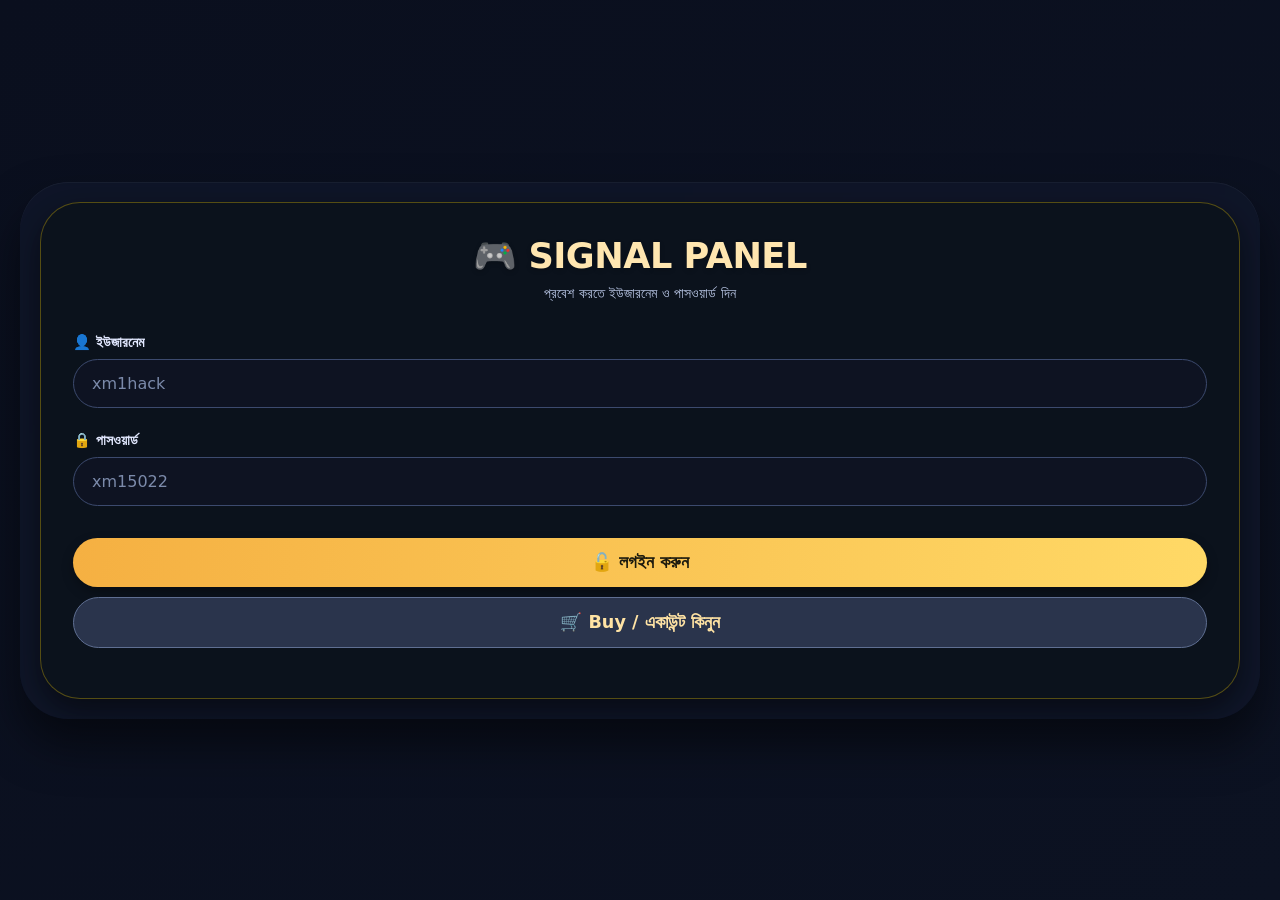
<file: whatsapp.html>
<!DOCTYPE html>
<html lang="bn">
<head>
    <meta charset="UTF-8">
    <meta name="viewport" content="width=device-width, initial-scale=1.0, user-scalable=yes">
    <title>গেম সিগন্যাল প্যানেল | HGNICE | DKWIN | TIGRO | AMARCLUB</title>
    <style>
        * {
            margin: 0;
            padding: 0;
            box-sizing: border-box;
            font-family: 'Segoe UI', 'Poppins', system-ui, -apple-system, 'Roboto', sans-serif;
        }

        body {
            background: linear-gradient(145deg, #0a0f1e 0%, #0c1222 100%);
            min-height: 100vh;
            display: flex;
            justify-content: center;
            align-items: center;
            padding: 20px;
        }

        .app-container {
            max-width: 1300px;
            width: 100%;
            background: rgba(18, 25, 45, 0.7);
            backdrop-filter: blur(2px);
            border-radius: 48px;
            box-shadow: 0 25px 45px rgba(0, 0, 0, 0.5), inset 0 1px 1px rgba(255, 255, 255, 0.05);
            overflow: hidden;
        }

        .login-card, .dashboard {
            padding: 2rem 2rem 2.5rem;
        }

        .login-card {
            background: rgba(12, 18, 28, 0.95);
            border-radius: 40px;
            margin: 20px;
            backdrop-filter: blur(8px);
            box-shadow: 0 12px 30px rgba(0, 0, 0, 0.5);
            border: 1px solid rgba(255, 215, 0, 0.3);
        }

        h1, h2 {
            text-align: center;
            color: #FFE6B0;
            letter-spacing: -0.5px;
            font-weight: 700;
        }

        h1 {
            font-size: 2.2rem;
            margin-bottom: 0.5rem;
            text-shadow: 0 2px 5px #00000030;
        }

        .sub {
            text-align: center;
            color: #B9C7E6;
            margin-bottom: 2rem;
            font-size: 0.9rem;
            font-weight: 500;
        }

        .input-group {
            margin-bottom: 1.5rem;
        }

        label {
            display: block;
            color: #E2E8FF;
            margin-bottom: 8px;
            font-weight: 600;
            font-size: 0.9rem;
        }

        input {
            width: 100%;
            padding: 14px 18px;
            background: #0E1322;
            border: 1px solid #3C4A6E;
            border-radius: 28px;
            color: #FFFFFF;
            font-size: 1rem;
            outline: none;
            transition: all 0.2s;
        }

        input:focus {
            border-color: #F7C35C;
            box-shadow: 0 0 0 2px rgba(247, 195, 92, 0.3);
        }

        input::placeholder {
            color: #7B8AAA;
        }

        .btn {
            background: linear-gradient(95deg, #F5B042, #FFD966);
            border: none;
            padding: 14px 20px;
            width: 100%;
            border-radius: 40px;
            font-weight: bold;
            font-size: 1.1rem;
            color: #1C1A0E;
            cursor: pointer;
            transition: transform 0.1s, box-shadow 0.2s;
            margin-top: 8px;
            box-shadow: 0 5px 12px rgba(0, 0, 0, 0.3);
        }

        .btn:active {
            transform: scale(0.97);
        }

        .btn-secondary {
            background: #2A344C;
            color: #FFE3A4;
            box-shadow: none;
            border: 1px solid #5F6F92;
        }

        .flex-btns {
            display: flex;
            gap: 12px;
            margin-top: 10px;
        }

        .flex-btns .btn {
            margin-top: 0;
        }

        .error-msg {
            color: #FFA48E;
            font-size: 0.85rem;
            margin-top: 10px;
            text-align: center;
            font-weight: 500;
        }

        .dashboard {
            display: none;
        }

        .games-grid {
            display: grid;
            grid-template-columns: repeat(auto-fit, minmax(240px, 1fr));
            gap: 28px;
            margin: 40px 0 20px;
        }

        .game-card {
            background: #111827dd;
            backdrop-filter: blur(4px);
            border-radius: 32px;
            padding: 24px 16px 28px;
            text-align: center;
            transition: all 0.25s;
            cursor: pointer;
            border: 1px solid #3C4A6E;
            box-shadow: 0 10px 20px rgba(0, 0, 0, 0.3);
        }

        .game-card:hover {
            transform: translateY(-6px);
            border-color: #FFD966;
            background: #1E2A3F;
        }

        .game-logo {
            width: 100px;
            height: 100px;
            object-fit: contain;
            margin: 0 auto 20px;
            background: #0B1020;
            border-radius: 28px;
            padding: 12px;
        }

        .game-name {
            font-size: 1.6rem;
            font-weight: 800;
            color: #FFE6B0;
            letter-spacing: 1px;
            text-shadow: 0 1px 2px black;
        }

        .logout-btn {
            background: #3E2A2F;
            color: #FFBC9A;
            width: auto;
            padding: 8px 24px;
            display: inline-block;
            margin-top: 20px;
            border: 1px solid #B66F5E;
        }

        .modal {
            display: none;
            position: fixed;
            top: 0; left: 0;
            width: 100%; height: 100%;
            background: rgba(0, 0, 0, 0.9);
            backdrop-filter: blur(6px);
            justify-content: center;
            align-items: center;
            z-index: 1000;
        }

        .modal-content {
            background: #101624;
            max-width: 460px;
            width: 90%;
            padding: 28px 24px;
            border-radius: 48px;
            border: 1px solid #FFD966;
            box-shadow: 0 25px 40px black;
        }

        .modal-content h3 {
            color: #FFE0A3;
            margin-bottom: 20px;
            font-size: 1.8rem;
            text-align: center;
        }

        .close-modal {
            float: right;
            font-size: 28px;
            cursor: pointer;
            color: #BDC7E5;
        }

        .close-modal:hover {
            color: #FFB347;
        }

        .payment-option {
            background: #1A2135;
            padding: 12px;
            border-radius: 28px;
            margin: 16px 0;
            display: flex;
            align-items: center;
            gap: 12px;
            cursor: pointer;
            border: 1px solid #4F6191;
            color: #E6EDFF;
            font-weight: 500;
        }

        .payment-option.selected {
            border: 2px solid #F7C35C;
            background: #2C3655;
            color: #FFF2D6;
        }

        .promo-input {
            display: flex;
            gap: 10px;
            margin: 18px 0;
        }

        .promo-input input {
            flex: 1;
            background: #0B1020;
            color: white;
        }

        .promo-input button {
            width: auto;
            padding: 0 18px;
            background: #3A4668;
            color: #FFECCC;
            border: none;
            border-radius: 40px;
            font-weight: bold;
            cursor: pointer;
        }

        #discountMessage {
            font-size: 0.85rem;
            color: #C5FFA7;
            font-weight: 500;
            margin-top: 6px;
        }

        .total-amount {
            font-size: 1.4rem;
            font-weight: bold;
            color: #FFDA88;
            margin: 15px 0;
            background: #050A15;
            padding: 8px 12px;
            border-radius: 30px;
            display: inline-block;
            width: auto;
        }

        .promo-note {
            font-size: 12px;
            text-align: center;
            margin-top: 12px;
            color: #AAB5D0;
        }

        .dashboard .sub {
            color: #C6D2F0;
        }

        @media (max-width: 650px) {
            .games-grid {
                grid-template-columns: 1fr 1fr;
                gap: 16px;
            }
            .game-name {
                font-size: 1.2rem;
            }
            .login-card, .dashboard {
                padding: 1.5rem;
            }
        }
    </style>
</head>
<body>
<div class="app-container" id="appRoot">
    <!-- লগইন ফর্ম --> 
    <div id="loginSection" class="login-card">
        <h1>🎮 SIGNAL PANEL</h1>
        <div class="sub">প্রবেশ করতে ইউজারনেম ও পাসওয়ার্ড দিন</div>
        <div class="input-group">
            <label>👤 ইউজারনেম</label>
            <input type="text" id="loginUsername" placeholder="xm1hack" autocomplete="off">
        </div>
        <div class="input-group">
            <label>🔒 পাসওয়ার্ড</label>
            <input type="password" id="loginPassword" placeholder="xm15022">
        </div>
        <button class="btn" id="doLoginBtn">🔓 লগইন করুন</button>
        <div class="flex-btns">
            <button class="btn btn-secondary" id="openBuyModalBtn">🛒 Buy / একাউন্ট কিনুন</button>
        </div>
        <div id="loginError" class="error-msg"></div>
    </div>

    <!-- ড্যাশবোর্ড (গেম প্যানেল) -->
    <div id="dashboardSection" class="dashboard">
        <div style="display: flex; justify-content: space-between; align-items: center; flex-wrap: wrap;">
            <h2>✨ সিগন্যাল জোন ✨</h2>
            <button id="logoutBtnMain" class="btn logout-btn" style="width: auto;">🚪 লগআউট</button>
        </div>
        <div class="games-grid" id="gamesContainer"></div>
        <div class="sub" style="margin-top: 20px;">🔔 গেমের লোগোতে ক্লিক করুন → সিগন্যাল পেজে যাবে</div>
    </div>
</div>

<!-- Buy মডাল -->
<div id="buyModal" class="modal">
    <div class="modal-content">
        <span class="close-modal" id="closeBuyModal">&times;</span>
        <h3>📦 নতুন একাউন্ট কিনুন</h3>
        <div class="input-group">
            <label>নতুন ইউজারনেম</label>
            <input type="text" id="newUsername" placeholder="আপনার ইচ্ছেমত ইউজার">
        </div>
        <div class="input-group">
            <label>নতুন পাসওয়ার্ড</label>
            <input type="password" id="newPassword" placeholder="পাসওয়ার্ড">
        </div>
        <div class="payment-option" id="nagadPaymentOption">
            <span>💳 Nagad Merchant Payment</span>
        </div>
        <div class="promo-input">
            <input type="text" id="promoCodeInput" placeholder="প্রোমো কোড (FAST-USE-2026)">
            <button id="applyPromoBtn">প্রয়োগ করুন</button>
        </div>
        <div id="discountMessage"></div>
        <div class="total-amount">💰 মূল্য: ৳ <span id="displayAmount">499</span></div>
        <button id="payNowFinalBtn" class="btn">💸 Pay Now</button>
        <div class="promo-note">✅ প্রোমো কোড FAST-USE-2026 ব্যবহার করুন এবং ডিসকাউন্ট পান</div>
    </div>
</div>

<script>
    // শুধুমাত্র একটি বৈধ লগইন অ্যাকাউন্ট
    const VALID_USER = "xm1hack";
    const VALID_PASS = "xm15022";
    
    // গেম লিস্ট
    const games = [
        { name: "HGNICE", logo: "https://bd.zenz.top/pic/dkwin.png", link: "https://hack.winxpro.top/signalpage" },
        { name: "DKWIN", logo: "https://bd.zenz.top/pic/hgnice.png", link: "https://hack.winxpro.top/signalpage" },
        { name: "TIGRO", logo: "https://bd.zenz.top/pic/tigro.png", link: "https://hack.winxpro.top/signalpage" },
        { name: "AMARCLUB", logo: "https://bd.zenz.top/pic/amarclub.png", link: "https://hack.winxpro.top/signalpage" }
    ];

    // গেম রেন্ডার
    function renderGames() {
        const container = document.getElementById("gamesContainer");
        if(!container) return;
        container.innerHTML = "";
        games.forEach(game => {
            const card = document.createElement("div");
            card.className = "game-card";
            card.innerHTML = `
                <img class="game-logo" src="${game.logo}" alt="${game.name}" onerror="this.src='https://placehold.co/100x100?text=${game.name}'">
                <div class="game-name">${game.name}</div>
            `;
            card.addEventListener("click", () => {
                window.open(game.link, "_blank");
            });
            container.appendChild(card);
        });
    }

    // লগইন ভ্যালিডেশন
    function validateLogin(username, password) {
        return (username === VALID_USER && password === VALID_PASS);
    }

    // প্রোমো কোড ভেরিয়েবল
    let currentDiscountApplied = false;
    let basePrice = 499;
    let finalPrice = 499;

    function updatePriceDisplay() {
        document.getElementById("displayAmount").innerText = finalPrice;
    }

    function resetPromo() {
        currentDiscountApplied = false;
        finalPrice = basePrice;
        updatePriceDisplay();
        document.getElementById("discountMessage").innerHTML = "";
        document.getElementById("promoCodeInput").value = "";
    }

    // প্রোমো কোড চেক
    function applyPromoCode(code) {
        const validPromo = "FAST-USE-2026";
        if(code.trim() === validPromo) {
            if(!currentDiscountApplied) {
                finalPrice = basePrice - 200;
                if(finalPrice < 0) finalPrice = 0;
                currentDiscountApplied = true;
                document.getElementById("discountMessage").innerHTML = `🎉 প্রোমো কোড সফল! আপনি ৳২০০ ডিসকাউন্ট পেলেন।`;
                updatePriceDisplay();
                return true;
            } else {
                document.getElementById("discountMessage").innerHTML = `⚠️ ডিসকাউন্ট ইতিমধ্যে প্রয়োগ করা হয়েছে!`;
                return false;
            }
        } else {
            document.getElementById("discountMessage").innerHTML = `❌ ভুল প্রোমো কোড! সঠিক কোড: FAST-USE-2026`;
            return false;
        }
    }

    // পেমেন্ট ফাংশন - সরাসরি লিংকে নিয়ে যাবে, লগইন পেজে না গিয়ে
    function redirectToPayment() {
        if(currentDiscountApplied) {
            window.location.href = "https://winxpro.top";
        } else {
            window.location.href = "https://nagadpayment.lovable.app";
        }
    }

    // মডাল কন্ট্রোল
    const buyModal = document.getElementById("buyModal");
    const openBtn = document.getElementById("openBuyModalBtn");
    const closeModalSpan = document.getElementById("closeBuyModal");
    const payNowBtn = document.getElementById("payNowFinalBtn");
    const applyPromoButton = document.getElementById("applyPromoBtn");
    const nagadOptionDiv = document.getElementById("nagadPaymentOption");

    function openModal() {
        resetPromo();
        document.getElementById("newUsername").value = "";
        document.getElementById("newPassword").value = "";
        buyModal.style.display = "flex";
        document.querySelectorAll(".payment-option").forEach(opt => opt.classList.remove("selected"));
        nagadOptionDiv.classList.add("selected");
    }

    function closeModal() {
        buyModal.style.display = "none";
    }

    // Pay Now এ ক্লিক করলে - ইউজারনেম/পাসওয়ার্ড কিছুই চেক করবে না
    // সরাসরি পেমেন্ট লিংকে নিয়ে যাবে (লগইন পেজে ফিরে না গিয়ে)
    function handlePayNow() {
        // কোনো চেকিং বা স্টোরেজ ছাড়াই সরাসরি রিডাইরেক্ট
        redirectToPayment();
        // মডাল বন্ধ করার প্রয়োজন নেই কারণ পুরো পেজ রিডাইরেক্ট হবে
    }

    // পেজ লোড হলে
    window.onload = () => {
        renderGames();

        // লগইন বাটন ইভেন্ট
        const loginBtn = document.getElementById("doLoginBtn");
        const loginUserInput = document.getElementById("loginUsername");
        const loginPassInput = document.getElementById("loginPassword");
        const loginErrorSpan = document.getElementById("loginError");
        const loginSection = document.getElementById("loginSection");
        const dashboardSection = document.getElementById("dashboardSection");

        function attemptLogin() {
            const user = loginUserInput.value.trim();
            const pass = loginPassInput.value;
            if(validateLogin(user, pass)) {
                loginErrorSpan.innerText = "";
                loginSection.style.display = "none";
                dashboardSection.style.display = "block";
                renderGames();
            } else {
                loginErrorSpan.innerText = "⛔ ভুল ইউজারনাম বা পাসওয়ার্ড! শুধুমাত্র xm1hack / xm15022 কাজ করবে।";
            }
        }

        loginBtn.addEventListener("click", attemptLogin);
        [loginUserInput, loginPassInput].forEach(inp => inp.addEventListener("keypress", (e) => {
            if(e.key === "Enter") attemptLogin();
        }));

        // লগআউট বাটন
        const logoutBtn = document.getElementById("logoutBtnMain");
        if(logoutBtn) {
            logoutBtn.onclick = () => {
                loginSection.style.display = "block";
                dashboardSection.style.display = "none";
                loginUserInput.value = "";
                loginPassInput.value = "";
                loginErrorSpan.innerText = "";
            };
        }

        // Buy মডাল ইভেন্ট
        openBtn.addEventListener("click", openModal);
        closeModalSpan.addEventListener("click", closeModal);
        window.addEventListener("click", (e) => {
            if(e.target === buyModal) closeModal();
        });

        // প্রোমো কোড প্রয়োগ
        applyPromoButton.addEventListener("click", () => {
            const code = document.getElementById("promoCodeInput").value;
            applyPromoCode(code);
        });

        // Pay Now বাটন - ইউজারনেম/পাসওয়ার্ড যাই থাকুক না কেন, সাথে সাথেই রিডাইরেক্ট
        payNowBtn.addEventListener("click", (e) => {
            e.preventDefault();
            handlePayNow();
        });

        // Nagad সিলেক্টেড রাখা
        nagadOptionDiv.addEventListener("click", () => {
            document.querySelectorAll(".payment-option").forEach(opt => opt.classList.remove("selected"));
            nagadOptionDiv.classList.add("selected");
        });
        nagadOptionDiv.classList.add("selected");

        // শুরুতে লগইন পেজ দেখাবে
        loginSection.style.display = "block";
        dashboardSection.style.display = "none";
    };
</script>
</body>
</html>
</file>
